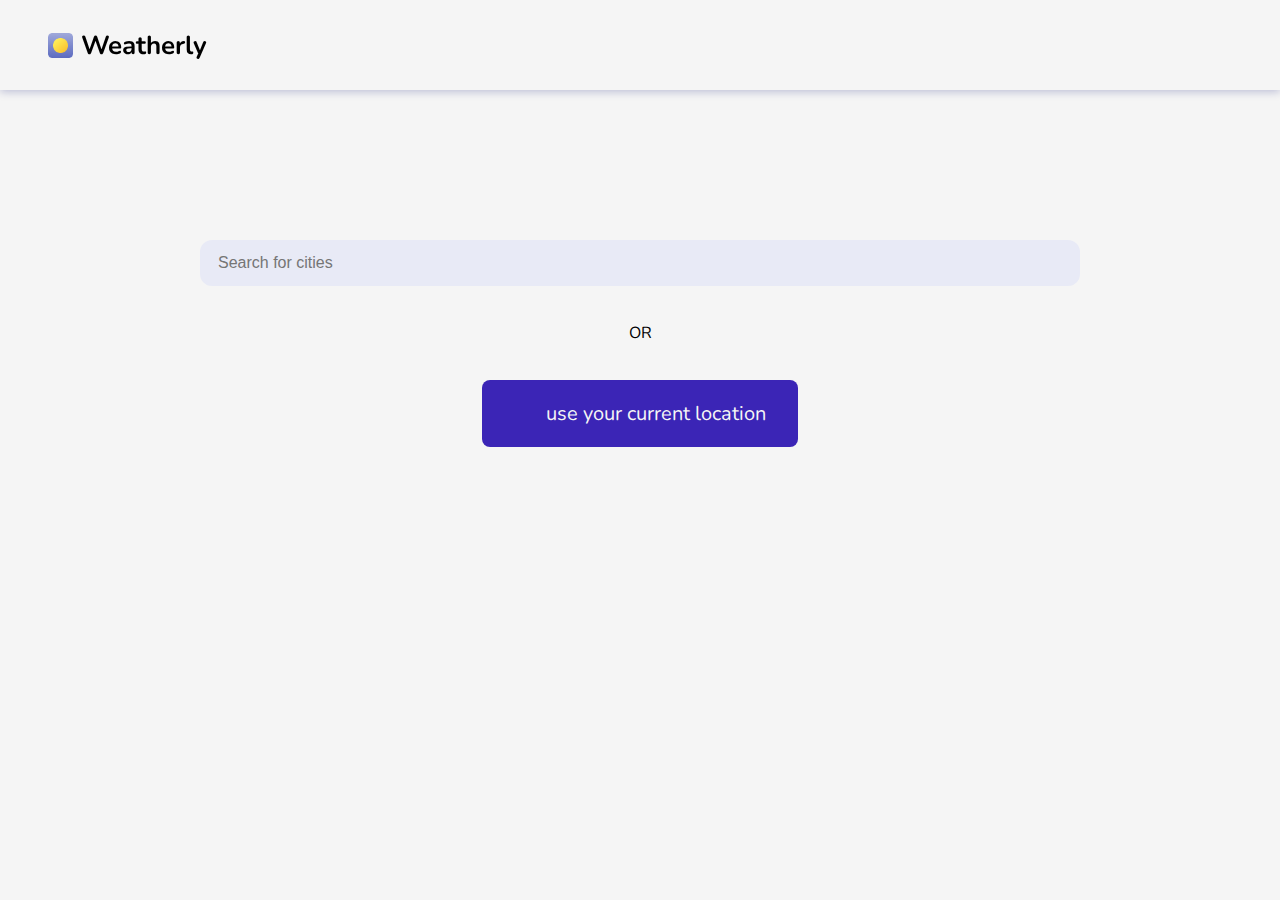
<file: main.html>
<!DOCTYPE html>
<html lang="en">
<head>

    <meta charset="UTF-8">
    <meta name="viewport" content="width=device-width, initial-scale=1.0">

    <link rel="stylesheet" href="style/carousel.css">
    <link rel="stylesheet" href="style/weather.css">
    <link rel="icon" href="assets/images/logo.ico" type="image/x-icon" />
    <title>Weatherly</title>

</head>

<body>
    
    <script type="module" src="js/main.js"></script>

</body>

</html>
</file>
<file: style/carousel.css>
.carousel-track-container {
    overflow: hidden;
}



.carousel-track {
    overflow-x: auto;
    scroll-snap-type: x mandatory;
    -webkit-overflow-scrolling: touch;
    /* For smooth scrolling on iOS */
    padding: 12px 0px;
    cursor: grab;
    
}

.carousel-slide {
    /* flex: 0 0 auto; */
    /* margin-right: 10px; */
    scroll-snap-align: start;
}

/* Webkit (Chrome, Safari) */
.carousel-track::-webkit-scrollbar {
    height: 8px;
}

.carousel-track::-webkit-scrollbar-track {
    background: var(--gray-100);
}

.carousel-track::-webkit-scrollbar-thumb {
    width: 100px;
    background: var(--indigo-500);
    border-radius: 8px;
}

.carousel-track::-webkit-scrollbar-thumb:hover {
    background: var(--blue);
}

/* Mozilla Firefox */
.carousel-track {
    scrollbar-width: auto;
    /* "auto" or "thin" for Firefox */
}

.carousel-track::-moz-scrollbar {
    height: 4px;
}

.carousel-track::-moz-scrollbar-track {
    background: var(--gray-100);
}

.carousel-track::-moz-scrollbar-thumb {
    width: 100px;
    background: var(--indigo-500);
    border-radius: 8px;
}

.carousel-track::-moz-scrollbar-thumb:hover {
    background: var(--blue);
}
</file>
<file: style/weather.css>
@font-face {
    font-family: "Nunito";
    src: url('../assets/fonts/Nunito/Nunito-VariableFont_wght.ttf');
}

:root {
        /* Color styles */
    --gray-100: rgba(245, 245, 245, 1);
    --indygo-50: rgba(232, 234, 246, 1);
    --white---32-opacity: rgba(255, 255, 255, 0.3199999928474426);
    --gray-900-60-opacity: rgba(33, 33, 33, 0.6000000238418579);
    --gray-900: rgba(33, 33, 33, 1);
    --indigo-400: rgba(92, 107, 192, 1);
    --indigo-500: rgb(59, 37, 182);
    --gray-900--87-opacity: rgba(33, 33, 33, 0.87);
    --gray-100---60-opacity: rgba(245, 245, 245, 0.6000000238418579);
    --white---24-opacity: rgba(255, 255, 255, 0.23999999463558197);
    --blue: rgba(32, 35, 62, 1);
    --white---8-opacity: rgba(255, 255, 255, 0.07999999821186066);
    --stroke-color: rgba(26, 35, 126, 0.16);
    /* Text-size styles */
    --headline-s: 21px;
    --headline-x-l: 63px;
    --headline-l: 40px;
    --headline-m: 26px;
    --body---sm: 12px;
    --body: 16px;
    --body---2: 20px;
    --body---3: 24px;

    /* Effect styles */
    --shadow:  0px 2px 8px rgba(26, 35, 126, 0.25);

    /* Font family varibles */
    --font: "Nunito", sans-serif;
}

* {
    padding: 0;
    margin: 0;
    box-sizing: border-box;
    
}

li {
    list-style: none;
}

body {
    font-family: var(--font);
    width: 100%;
    background: var(--gray-100);
}

button {
    font-family: "Nunito", sans-serif;;
}

.container {
    padding: 16px 48px; 
}

/*/* Nav Bar Secton*/
nav {
    width: 100%;
    /* background: rgb(78, 211, 211); */
    background: var(--gray-100);
    position: fixed;
    height: 10%;
    box-shadow: var(--shadow);
    z-index: 999;
}

nav .container {
    height: 100%;
    display: flex;
    justify-content: space-between;
    align-items: center;
    gap: 48px;
}

/* Code for the logo on the nvabar */

nav .container .logo {
    display: flex;
    gap: 8px;
    align-items: center;
    font-size: var(--headline-m);
    font-weight: 700;
    cursor: pointer;
}

nav .container .logo img {
    width: 25px;
    height: 25px;
}

/* code for the search bar */
.search-view {
    width: 100%;
    flex-grow: 1;
    position: relative;
}



.search-view input {
    width: 100%;
    background: var(--indygo-50);
    border-radius: 12px;
    border: 2px solid var(--indygo-50);
    outline: none;
    padding: 12px 16px;
    font-size: var(--body);
    color: var(--gray-900-60-opacity);
}

.search-view input:focus {
    border: 2px solid var(--indigo-400);
    color: var(--gray-900);
    font-weight: 500;
}


/* Code for the unit converter */
nav .container .unit-converter {
    display: flex;
    gap: 12px;
    padding: 4px 4px;
    background: var(--indygo-50);
    border-radius: 40px;
    box-shadow: var(--shadow);
}

nav .container .unit-converter button {
    color: var(--gray-900);
    font-size: var(--body);
    padding: 8px;
    border: 0;
    background: inherit;
    border-radius: 50%;
    cursor: pointer;
}


nav .container .unit-converter button.active-unit{
    color: var(--gray-100);
    background: var(--indigo-400);    
}




/*/* Main Secton*/
main {
    width: 100%;
    height: fit-content;
}

main .container {
    padding-top: 140px;
    display: flex;
    flex-direction: column;
    gap: 36px;
}

#welcome-page .container {
    width: 100%;
    padding-top: 240px;
    padding-left: 200px;
    padding-right: 200px;
    display: flex;
    flex-direction: column;
    align-items: center;
     /* background: teal;  */
}

#welcome-page .container .user-location button {
    padding: 20px 32px;
    color: var(--gray-100);
    font-size: var(--body---2);
    background: var(--indigo-500);
    border-radius: 8px;
    border: 0;
    cursor: pointer;
    display: flex;
    align-items: center;
    gap: 32px;
    
    transition: background-color 500ms ease-in;
    
}

#welcome-page .container .user-location button:hover {
    background: var(--indigo-400);
}


/* code for styling the main section of the location not found page */
#location-not-found .container{
    display: flex;
    flex-direction: column;
    align-items: center;
    gap: 32px;
    
}

#location-not-found .container p:nth-child(2) {
    font-size: var(--body---2);
}

#location-not-found .container p:nth-child(3) {
    font-size: var(--body);
    text-transform: uppercase;
}

#location-not-found .container button {
    padding: 16px 24px;
    border: 0;
    outline: 0;
    color: var(--gray-100);
    background: var(--indigo-400);
    border-radius: 12px;
    cursor: pointer;
    font-size: var(--body);
    transition: background-color 400ms ease-in;
}

#location-not-found .container button:hover {
    background: var(--indigo-500);
}

#location-not-found .container .error-image{
    width: 200px
}


/* This is the code of showing Today's weather data */
main .container .current-weather {
    height: 100%;
    display: flex;
    flex-direction: column;
    gap: 12px;
    max-width: 100%;
}

main .container .current-weather .overall-weather {
    width: 100%;
    height: fit-content;
    display: flex;
    justify-content: start;
    align-items: start;
    padding: 0px 0px;
    gap: 96px
}


main .container .current-weather .overall-weather .info {
    display: flex;
    flex-direction: column;
    justify-content: start;
    gap: 1;
}

main .container .current-weather .overall-weather .info .todays-date {
    color: var(--gray-900-60-opacity);
    font-size: var(--body);
}

main .container .current-weather .overall-weather .info .display-location {
    color: var(--gray-900--87-opacity);
    font-size: var(--headline-l);
    font-weight: 600;
}

main .container .current-weather .overall-weather .info .todays-temperature {
    color: var(--gray-900--87-opacity);
    font-size: var(--headline-x-l);
    font-weight: 700;
}

main .container .current-weather .overall-weather .conditions-img {
    width: 160px; 
    height: 100%;
}

main .container .current-weather .overall-weather .conditions-img img {
    width: 100%; /* Set the maximum width of the image */
    height: 100%; /* Set the maximum height of the image */
    object-fit: cover;
}



main .container .current-weather .current-day-forecast {
    height: fit-content;
    padding: 20px;
    border-radius: 8px;
    background: var(--indygo-50);
    display: flex;
    flex-direction: column;
    gap: 32px;
    max-width: 100%;
    
    
}

main .container .current-weather .current-day-forecast .title {
    color: var(--gray-900-60-opacity);
    font-size: var(--body---2);
    font-weight: 600;
}


main .container .current-weather .current-day-forecast .forecast-container {
    display: flex;
    gap: 12px;
    max-width: fit-content;
    
}

main .container .current-weather .current-day-forecast .forecast-container .forecast-div {
    min-height: 144px;
    min-width: 144px;
    display: flex;
    flex-direction: column;
    align-items: center;
    justify-content: center;
    gap: 8px;
    border-radius: 12px;
    background: var(--white---32-opacity);
    
}

main .container .current-weather .current-day-forecast .forecast-container .forecast-div .hour {
    color: var(--gray-900-60-opacity);
    font-size: var(--body---2);
    font-weight: 600;
}

main .container .current-weather .current-day-forecast .forecast-container .forecast-div .temperature {
    color: var(--gray-900);
    font-size: var(--body);
    font-weight: 600;
}

main .container .current-weather .current-day-forecast .forecast-container .forecast-div img {
    height: 40px;
    width: 40px;
}

/* code for styling other data */
.other-data {
    display: flex;
    gap: 12px;
}

/* code for styling the weather details section in current weather */
main .container .current-weather .weather-details {
    width: 100%;
    padding: 20px;
    border-radius: 8px;
    background: var(--indygo-50);
    display: flex;
    flex-direction: column;
    gap: 16px;
}

main .container .current-weather .weather-details .details-title {
    color: var(--gray-900-60-opacity);
    font-size: var(--body---2);
    font-weight: 600;
}

main .container .current-weather .weather-details .details-container {
    background: var(--indygo-50);
    border-radius: 16px;
    display: grid;
    grid-template-columns: repeat(3, 1fr);
    gap: 16px; 
}


main .container .current-weather .weather-details .details-container .individual-detail {
    padding: 24px;
    display: flex;
    background: var(--white---32-opacity);
    border-radius: 12px;
}

main .container .current-weather .weather-details .details-container .individual-detail .details-description {
    flex-grow: 1;
    display: flex;
    flex-direction: column;
    gap: 8px;
}

main .container .current-weather .weather-details .details-container .individual-detail .details-description .details-name {
    color: var(--gray-900-60-opacity);
    font-size: var(--body);
    font-weight: 600;
}

main .container .current-weather .weather-details .details-container .individual-detail .details-description .details-measure {
    color: var(--gray-900);
    font-size: var(--headline-m);
    font-weight: 600;
}

main .container .current-weather .weather-details .details-container .individual-detail .details-img {
    flex-grow: 1;
    display: flex;
    justify-content: end;
    align-items: center;
}

main .container .current-weather .weather-details .details-container .individual-detail .details-img svg {
    /* transform: scale(3); */
    height: 40px;
    width: 40px;
    filter: opacity(0.5);
}



/* This the code of the 2-day weather forecast div  */

main .container .weather-forecast {
    width: 100%;
    max-height: 100%;
    background: var(--indygo-50);
    border-radius: 12px;
    display: flex;
    flex-direction: column;
    justify-content: space-between;
    padding: 20px;
    gap: 8px;
}

main .container .weather-forecast .forecast-header {
    width: 100%;
    color: var(--gray-900-60-opacity);
    font-size: var(--body---2);
    padding: 0px 4px;
    margin-bottom: px;
    align-self: start;
}

.forecast-data-container {
    display: flex;
    flex-direction: column;
    gap: 16px;
}

main .container .weather-forecast .forecast {
    width: 100%;
    color: var(--gray-900-60-opacity);
    font-size: var(--body---2);
    padding: 24px 16px;
    background: var(--white---24-opacity);
    display: flex;
    justify-content: space-between;
    border-radius: 16px;
}

main .container .weather-forecast .forecast .date-forecasted {
    width: 116px;
    display: flex;
    flex-direction: column;
    gap: 16px;
}

main .container .weather-forecast .forecast .date-forecasted .day-name {
    color: var(--gray-900);
    font-weight: 600;
    font-size: var(--body--2);
}

main .container .weather-forecast .forecast .date-forecasted .date {
    color: var(--gray-900-60-opacity);
    font-weight: 600;
    font-size: var(--body);
}

main .container .weather-forecast .forecast .conditions {
    width: 50%;
    display: flex;
    gap: 16px;
    justify-content: start;
    align-items: center;
}

main .container .weather-forecast .forecast .conditions p {
    color: var(--gray-900-60-opacity);
    font-size: var(--body);
}

main .container .weather-forecast .forecast .conditions .conditions-image {
    width: 50px;
    height: 50px;
}

main .container .weather-forecast .forecast .temperature-forecasted {
    display: flex;
    align-items: center;
    width: 100px;

}

main .container .weather-forecast .forecast .temperature-forecasted p {
    color: var(--gray-900-60-opacity);
    font-size: var(--body);
    font-weight: 600;
}

/*// Code for styling the search autocomplete box. */
.search-results-container { 
    position: absolute;
    top: 52px;
    left: 0;
    width: 100%;
    background: var(--indygo-50);
    border-radius: 12px 12px 0px 0px;
    display: none;
    box-shadow: var(--shadow);
    flex-direction: column;
    gap: 4px;
    align-items: start;
    padding-top: 8px;
}

.search-results-container .title {
    width: 100%;
    color: var(--gray-900);
    padding: 8px 20px;
    display: flex;
    justify-content: space-between;
    align-items: center;
}

.search-results-container .title h1 {
    font-weight: 700;
    font-size: var(--body---2);
}

.search-results-container .title button {
    color: var(--indigo-400);
    border: 0;
    outline: none;
    padding: 8px;
    font-size: var(--body);
    font-weight: 500;
    cursor: pointer;
    background: inherit;
}

.search-results-container .title button:hover {
    color: var(--indigo-500);
    
}


.search-results-container .body p {
    color: var(--gray-900);
    font-size: var(--body);
    padding: 8px 20px;
}

.search-results-container :is(.suggestions-container, .recent-searches) {
    width: 100%;
    display: flex;
    flex-direction: column;
}

.search-results-container :is(.suggestions-container .response, .suggestions-container .no-response) {
    width: 100%;
    padding: 16px 20px; 
    font-size: var(--body);
    color: var(--gray-900);
    font-weight: 600;
}

.search-results-container :is(.suggestions-container .response, .recent-searches .recent-location):hover {
    /* background: var(--white---32-opacity); */
    background: var(--gray-100);
    cursor: pointer;
}

.search-results-container .recent-searches .recent-location {
    display: flex;
    justify-content: space-between;
    align-items: center;
    padding: 12px 20px;
}

.search-results-container .recent-searches .recent-location .location-weather-info {
    display: flex;
    align-items: center;
    gap: 24px;
}

.search-results-container .recent-searches .recent-location .location-weather-info img {
    width: 50px;
    height: 50px;
}

.search-results-container .recent-searches .recent-location .location-weather-info .temperature {
    width: 40px;
    font-size: var(--body);
    font-weight: 700;
    text-align: end;
}
.search-results-container .recent-searches .recent-location .location-weather-info .location-details {
    display: flex;
    flex-direction: column;
    gap: 8px;
}

.search-results-container .recent-searches .recent-location .location-weather-info .location-details p:first-child {
    font-size: var(--body);
    font-weight: 700;
}

.search-results-container .recent-searches .recent-location .location-weather-info .location-details p:last-child {
    font-size: var(--body---sm);
}

.search-results-container .recent-searches .recent-location .delete-button {
    border: 0;
    outline: none;
    cursor: pointer;
    height: fit-content;
    background: inherit;
}

.search-results-container .recent-searches .recent-location .delete-button:hover svg {
    filter: opacity(1);
}

.search-results-container .recent-searches .recent-location .delete-button svg {
    width: 20px;
    height: 20px;
    filter: opacity(0.5);
}

/* Media queries */
@media screen and (max-width: 1000px) {
    .container {
        padding: 16px 16px;
    }

    main .container {
        padding-top: 144px;
        flex-direction: column;
        justify-content: center;

    }


    main .container .current-weather .overall-weather .info .todays-date {
        color: var(--gray-900-60-opacity);
        font-size: var(--body);
    }
    
    main .container .current-weather .overall-weather .info .display-location {
        color: var(--gray-900--87-opacity);
        font-size: var(--headline-s);
        font-weight: 600;
    }
    
    main .container .current-weather .overall-weather .info .todays-temperature {
        color: var(--gray-900--87-opacity);
        font-size: var(--headline-m);
        font-weight: 700;
    }

    main .container .current-weather {
        max-width: 100%;
    }

    main .container .current-weather .weather-details .details-container .individual-detail {
        padding: 24px;
        display: flex;
        flex-direction: column;
        align-items: center;
        
        background: var(--white---32-opacity);
        border-radius: 12px;
    }

    main .container .current-weather .weather-details .details-container .individual-detail .details-description .details-measure {
        color: var(--gray-900);
        font-size: var(--headline-s);
        font-weight: 600;
    }

    /* main .container .current-weather .weather-details .details-container {
        grid-template-columns: repeat(2, 1fr);
        gap: 8px; 
    } */
}


@media screen and (max-width: 1160px) {
    main .container .current-weather .weather-details .details-container {
        grid-template-columns: repeat(2, 1fr);
        gap: 8px; 
    }
}
</file>
